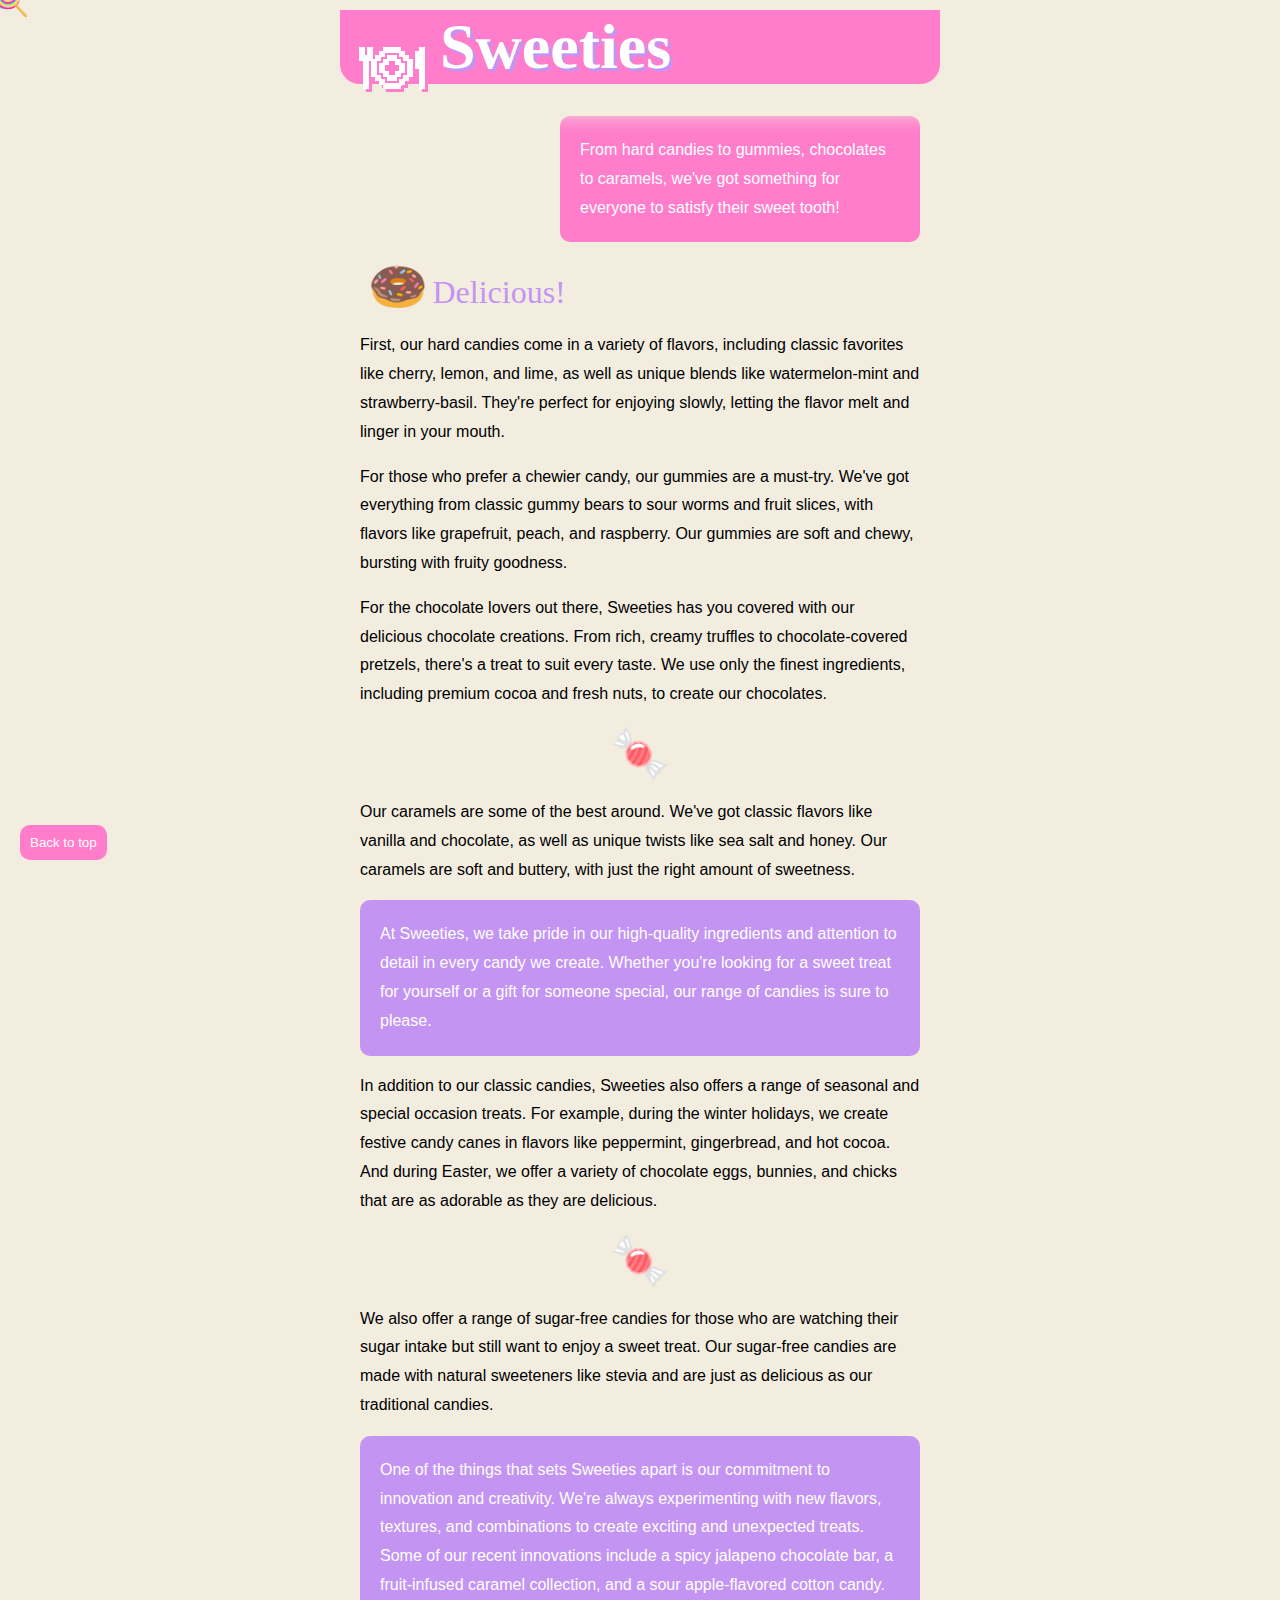
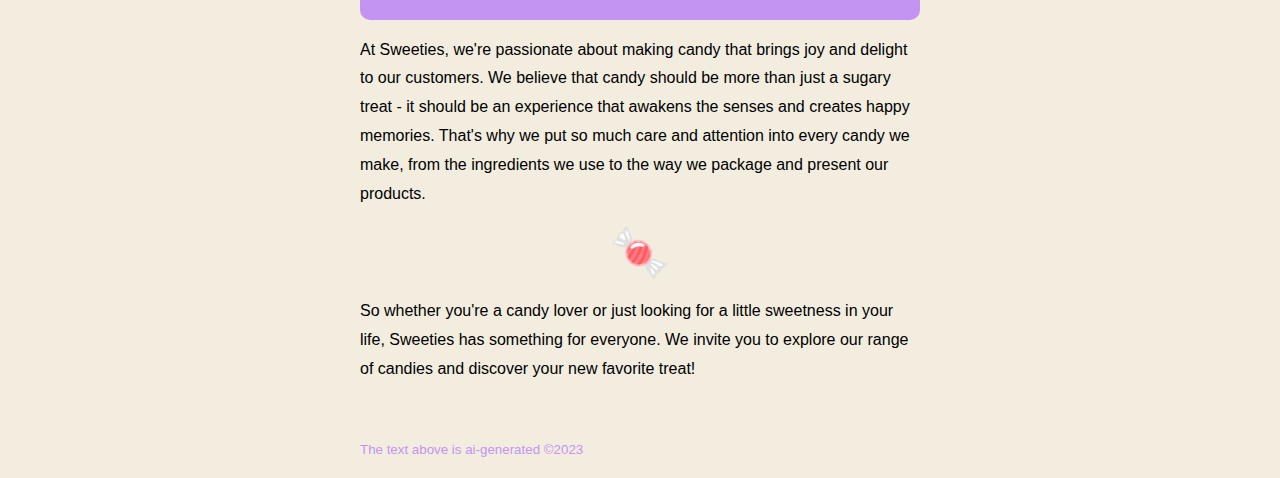
<file: css-positioning/code-class/index.html>
<!DOCTYPE html>
<html lang="en">
  <head>
    <meta charset="utf-8" />
    <meta
      name="viewport"
      content="width=device-width, initial-scale=1, shrink-to-fit=no"
    />
    <title>CSS Positioning</title>
    <link rel="stylesheet" href="./css/styles.css" />
  </head>
  <body>
    <header class="header">
      <h1 class="header__headline">
        Sweeties<span class="plate" role="img" aria-label="A plate">🍽</span>
      </h1>
    </header>

    <main class="content">
      <section class="content__section">
        <p class="content__text">
          From hard candies to gummies, chocolates to caramels, we've got
          something for everyone to satisfy their sweet tooth!
        </p>
        <span class="donut" role="img" aria-label="A chocolate donut">🍩</span>
        <span class="donut-text">Delicious!</span>
        <p class="content__text">
          First, our hard candies come in a variety of flavors, including
          classic favorites like cherry, lemon, and lime, as well as unique
          blends like watermelon-mint and strawberry-basil. They're perfect for
          enjoying slowly, letting the flavor melt and linger in your mouth.
        </p>
        <p class="content__text">
          For those who prefer a chewier candy, our gummies are a must-try.
          We've got everything from classic gummy bears to sour worms and fruit
          slices, with flavors like grapefruit, peach, and raspberry. Our
          gummies are soft and chewy, bursting with fruity goodness.
        </p>
        <p class="content__text">
          For the chocolate lovers out there, Sweeties has you covered with our
          delicious chocolate creations. From rich, creamy truffles to
          chocolate-covered pretzels, there's a treat to suit every taste. We
          use only the finest ingredients, including premium cocoa and fresh
          nuts, to create our chocolates.
        </p>
        <span class="separator" role="img" aria-label="A piece of hard candy"
          >🍬</span
        >
        <p class="content__text">
          Our caramels are some of the best around. We've got classic flavors
          like vanilla and chocolate, as well as unique twists like sea salt and
          honey. Our caramels are soft and buttery, with just the right amount
          of sweetness.
        </p>
        <p class="content__text content__text--info">
          <span
            class="content__accent"
            role="img"
            aria-label="A piece of hard candy"
            >🍭</span
          >
          At Sweeties, we take pride in our high-quality ingredients and
          attention to detail in every candy we create. Whether you're looking
          for a sweet treat for yourself or a gift for someone special, our
          range of candies is sure to please.
        </p>
        <p class="content__text">
          In addition to our classic candies, Sweeties also offers a range of
          seasonal and special occasion treats. For example, during the winter
          holidays, we create festive candy canes in flavors like peppermint,
          gingerbread, and hot cocoa. And during Easter, we offer a variety of
          chocolate eggs, bunnies, and chicks that are as adorable as they are
          delicious.
        </p>
        <span class="separator" role="img" aria-label="A piece of hard candy"
          >🍬</span
        >
        <p class="content__text">
          We also offer a range of sugar-free candies for those who are watching
          their sugar intake but still want to enjoy a sweet treat. Our
          sugar-free candies are made with natural sweeteners like stevia and
          are just as delicious as our traditional candies.
        </p>
        <p class="content__text content__text--info">
          <span
            class="content__accent"
            role="img"
            aria-label="A piece of hard candy"
            >🍭</span
          >
          One of the things that sets Sweeties apart is our commitment to
          innovation and creativity. We're always experimenting with new
          flavors, textures, and combinations to create exciting and unexpected
          treats. Some of our recent innovations include a spicy jalapeno
          chocolate bar, a fruit-infused caramel collection, and a sour
          apple-flavored cotton candy.
        </p>
        <p class="content__text">
          At Sweeties, we're passionate about making candy that brings joy and
          delight to our customers. We believe that candy should be more than
          just a sugary treat - it should be an experience that awakens the
          senses and creates happy memories. That's why we put so much care and
          attention into every candy we make, from the ingredients we use to the
          way we package and present our products.
        </p>
        <span class="separator" role="img" aria-label="A piece of hard candy"
          >🍬</span
        >
        <p class="content__text">
          So whether you're a candy lover or just looking for a little sweetness
          in your life, Sweeties has something for everyone. We invite you to
          explore our range of candies and discover your new favorite treat!
        </p>
      </section>
      <button class="button">
        <a class="button__link" href="#">Back to top</a>
      </button>
    </main>

    <footer class="footer">
      <small>The text above is ai-generated ©2023</small>
    </footer>
  </body>
</html>
</file>
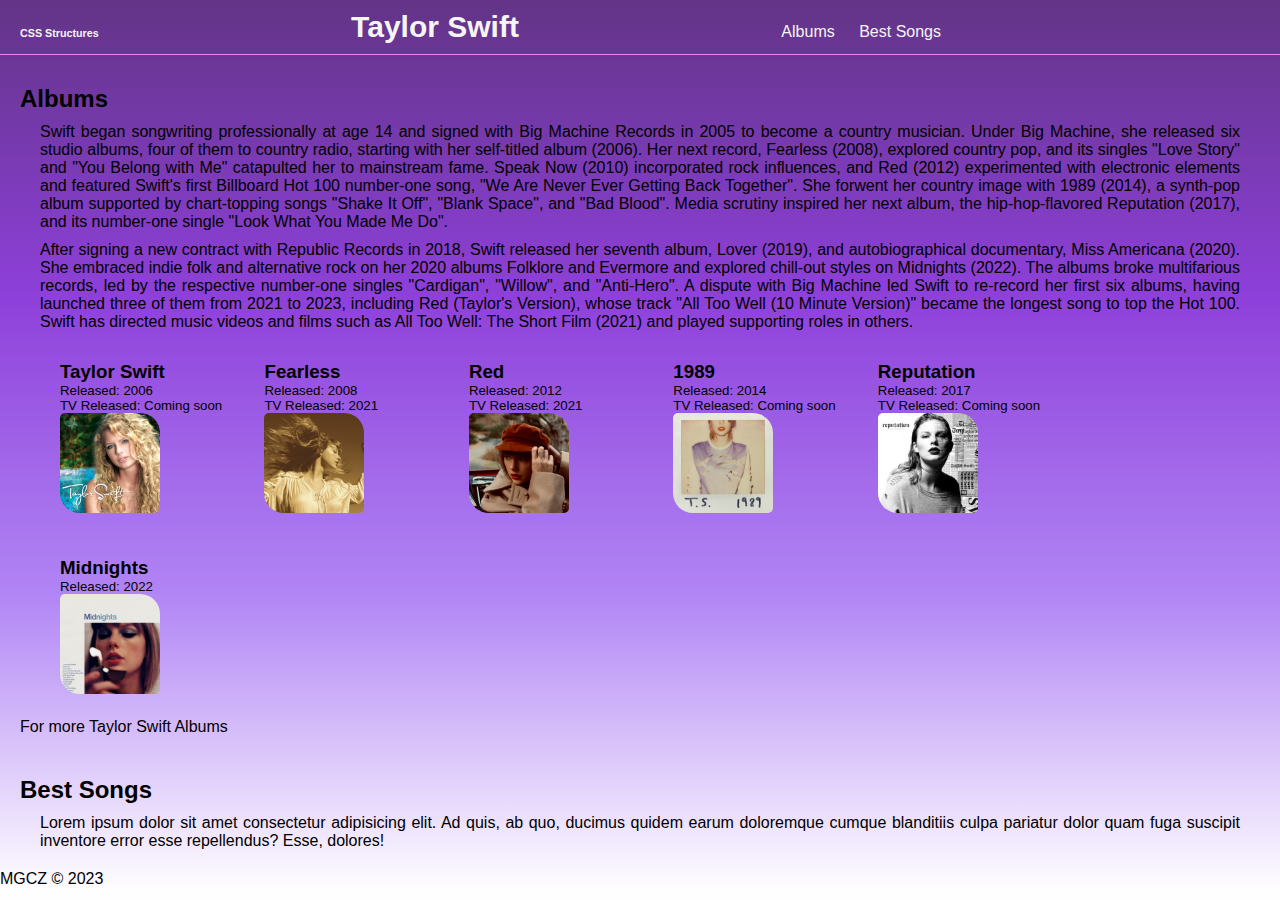
<file: css-structure/code-class/index.html>
<!DOCTYPE html>
<html lang="en">
  <head>
    <meta charset="UTF-8" />
    <meta http-equiv="X-UA-Compatible" content="IE=edge" />
    <meta name="viewport" content="width=device-width, initial-scale=1.0" />
    <title>CSS Structure</title>
    <link rel="stylesheet" href="./style.css" />
    <link rel="stylesheet" href="./css/navbar.css" />
    <link rel="stylesheet" href="./css/footer.css/" />
    <link rel="stylesheet" href="./css/global.css" />
    <link rel="shortcut icon" href="./public/favicon.ico" type="image/x-icon" />
  </head>
  <body>
    <nav>
      <h6>CSS Structures</h6>
      <h1>Taylor Swift</h1>
      <a href="./albums.html">Albums</a>
      <a
        href="https://variety.com/lists/best-taylor-swift-songs-ranked/tim-mcgraw/"
        target="_blank"
        >Best Songs</a
      >
    </nav>

    <main>
      <!-- Albums Section -->
      <section>
        <article>
          <h2>Albums</h2>
          <p>
            Swift began songwriting professionally at age 14 and signed with Big
            Machine Records in 2005 to become a country musician. Under Big
            Machine, she released six studio albums, four of them to country
            radio, starting with her self-titled album (2006). Her next record,
            Fearless (2008), explored country pop, and its singles "Love Story"
            and "You Belong with Me" catapulted her to mainstream fame. Speak
            Now (2010) incorporated rock influences, and Red (2012) experimented
            with electronic elements and featured Swift's first Billboard Hot
            100 number-one song, "We Are Never Ever Getting Back Together". She
            forwent her country image with 1989 (2014), a synth-pop album
            supported by chart-topping songs "Shake It Off", "Blank Space", and
            "Bad Blood". Media scrutiny inspired her next album, the
            hip-hop-flavored Reputation (2017), and its number-one single "Look
            What You Made Me Do".
          </p>
          <p>
            After signing a new contract with Republic Records in 2018, Swift
            released her seventh album, Lover (2019), and autobiographical
            documentary, Miss Americana (2020). She embraced indie folk and
            alternative rock on her 2020 albums Folklore and Evermore and
            explored chill-out styles on Midnights (2022). The albums broke
            multifarious records, led by the respective number-one singles
            "Cardigan", "Willow", and "Anti-Hero". A dispute with Big Machine
            led Swift to re-record her first six albums, having launched three
            of them from 2021 to 2023, including Red (Taylor's Version), whose
            track "All Too Well (10 Minute Version)" became the longest song to
            top the Hot 100. Swift has directed music videos and films such as
            All Too Well: The Short Film (2021) and played supporting roles in
            others.
          </p>
        </article>

        <ul>
          <li>
            <h3>Taylor Swift</h3>
            <h5>Released: 2006</h5>
            <h5>TV Released: Coming soon</h5>

            <img src="./img/Taylor_Swift_Album.png" alt="Taylor Swift Album" />
          </li>
          <li>
            <h3>Fearless</h3>
            <h5>Released: 2008</h5>
            <h5>TV Released: 2021</h5>
            <img src="./img/Fearless_TV.png" alt="Fearless TV Album" />
          </li>

          <li>
            <h3>Red</h3>
            <h5>Released: 2012</h5>
            <h5>TV Released: 2021</h5>
            <img src="./img/Red_TV.png" alt="Red TV Album" />
          </li>
          <li>
            <h3>1989</h3>
            <h5>Released: 2014</h5>
            <h5>TV Released: Coming soon</h5>
            <img src="./img/1989_Album.png" alt="1989 Album" />
          </li>
          <li>
            <h3>Reputation</h3>
            <h5>Released: 2017</h5>
            <h5>TV Released: Coming soon</h5>
            <img src="./img/Reputation_Album.png" alt="Reputation Album" />
          </li>
          <li>
            <h3>Midnights</h3>
            <h5>Released: 2022</h5>
            <img src="./img/Midnights_Album.png" alt="Midnights Album" />
          </li>
        </ul>
        <a href="./albums.html">For more Taylor Swift Albums</a>
      </section>

      <!-- Best Song Section -->
      <section>
        <h2>Best Songs</h2>
        <p>
          Lorem ipsum dolor sit amet consectetur adipisicing elit. Ad quis, ab
          quo, ducimus quidem earum doloremque cumque blanditiis culpa pariatur
          dolor quam fuga suscipit inventore error esse repellendus? Esse,
          dolores!
        </p>
      </section>
    </main>
    <footer>MGCZ &copy; 2023</footer>
  </body>
</html>
</file>
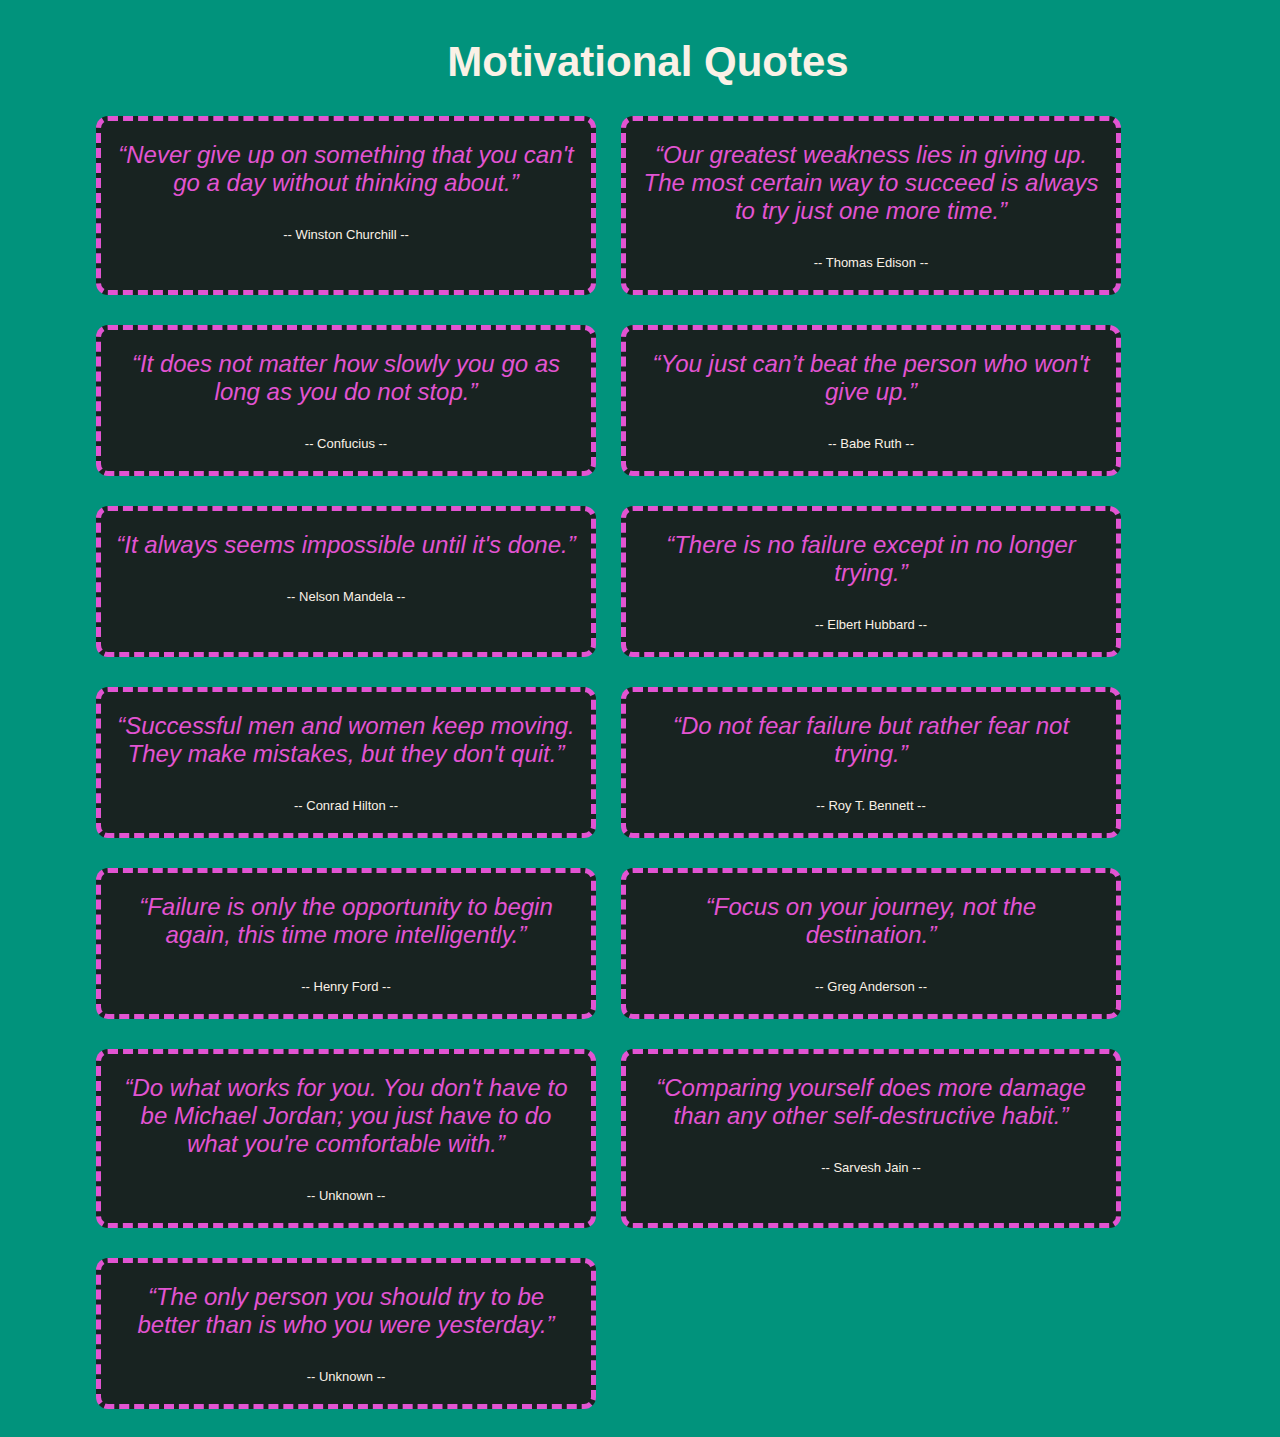
<file: test/code-class/media-query/index.html>
<!DOCTYPE html>
<html lang="en">
    <head>
        <meta charset="UTF-8" />
        <meta http-equiv="X-UA-Compatible" content="IE=edge" />
        <meta name="viewport" content="width=device-width, initial-scale=1.0" />
        <title>Media Query</title>
        <link rel="stylesheet" href="style.css" />
        <link
            rel="shortcut icon"
            href="./public/favicon.ico"
            type="image/x-icon"
        />
    </head>
    <body>
        <h1>Motivational Quotes</h1>
        <section id="quotes-container">
            <section class="quote">
                <h2>
                    “Never give up on something that you can't go a day without
                    thinking about.”
                </h2>
                <p>-- Winston Churchill --</p>
            </section>
            <section class="quote">
                <h2>
                    “Our greatest weakness lies in giving up. The most certain
                    way to succeed is always to try just one more time.”
                </h2>
                <p>-- Thomas Edison --</p>
            </section>
            <section class="quote">
                <h2>
                    “It does not matter how slowly you go as long as you do not
                    stop.”
                </h2>
                <p>-- Confucius --</p>
            </section>
            <section class="quote">
                <h2>“You just can’t beat the person who won't give up.”</h2>
                <p>-- Babe Ruth --</p>
            </section>
            <section class="quote">
                <h2>“It always seems impossible until it's done.”</h2>
                <p>-- Nelson Mandela --</p>
            </section>
            <section class="quote">
                <h2>“There is no failure except in no longer trying.”</h2>
                <p>-- Elbert Hubbard --</p>
            </section>
            <section class="quote">
                <h2>
                    “Successful men and women keep moving. They make mistakes,
                    but they don't quit.”
                </h2>
                <p>-- Conrad Hilton --</p>
            </section>
            <section class="quote">
                <h2>“Do not fear failure but rather fear not trying.”</h2>
                <p>-- Roy T. Bennett --</p>
            </section>
            <section class="quote">
                <h2>
                    “Failure is only the opportunity to begin again, this time
                    more intelligently.”
                </h2>
                <p>-- Henry Ford --</p>
            </section>
            <section class="quote">
                <h2>“Focus on your journey, not the destination.”</h2>
                <p>-- Greg Anderson --</p>
            </section>
            <section class="quote">
                <h2>
                    “Do what works for you. You don't have to be Michael Jordan;
                    you just have to do what you're comfortable with.”
                </h2>
                <p>-- Unknown --</p>
            </section>
            <section class="quote">
                <h2>
                    “Comparing yourself does more damage than any other
                    self-destructive habit.”
                </h2>
                <p>-- Sarvesh Jain --</p>
            </section>
            <section class="quote">
                <h2>
                    “The only person you should try to be better than is who you
                    were yesterday.”
                </h2>
                <p>-- Unknown --</p>
            </section>
        </section>
    </body>
</html>
</file>
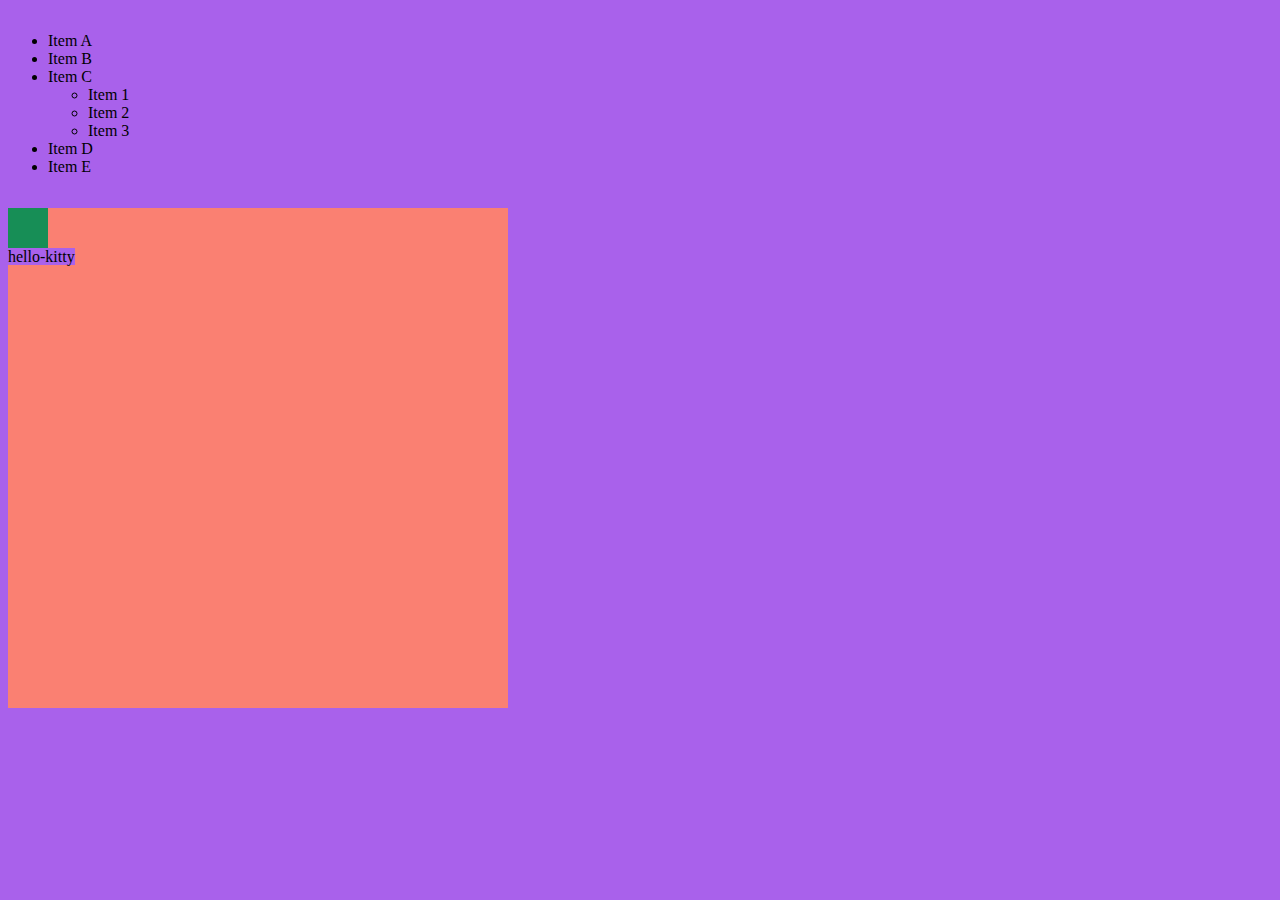
<file: test/code-class/responsive-units/index.html>
<!DOCTYPE html>
<html lang="en">
  <head>
    <meta charset="UTF-8" />
    <meta name="viewport" content="width=device-width, initial-scale=1.0" />
    <link rel="shortcut icon" href="./public/favicon.ico" type="image/x-icon" />
    <title>Unit Responsive</title>
    <link rel="stylesheet" href="style.css"
  </head>
  <body>
    <ul>
      <li>Item A</li>
      <li>Item B</li>
      <li>
        Item C
        <ul>
          <li>Item 1</li>
          <li>Item 2</li>
          <li>Item 3</li>
        </ul>
      </li>
      <li>Item D</li>
      <li>Item E</li>
    </ul>
    <div class="square-big">
        <div class="square-small"> 
        </div>
        <picture> 
            <source media="(min-width)"
            <img src="https://www.wikihow.com/images/3/35/Draw-Hello-Kitty-Step-17-Version-2.jpg" 
            alt="">hello-kitty</picture>
  </body>
</html>
</file>
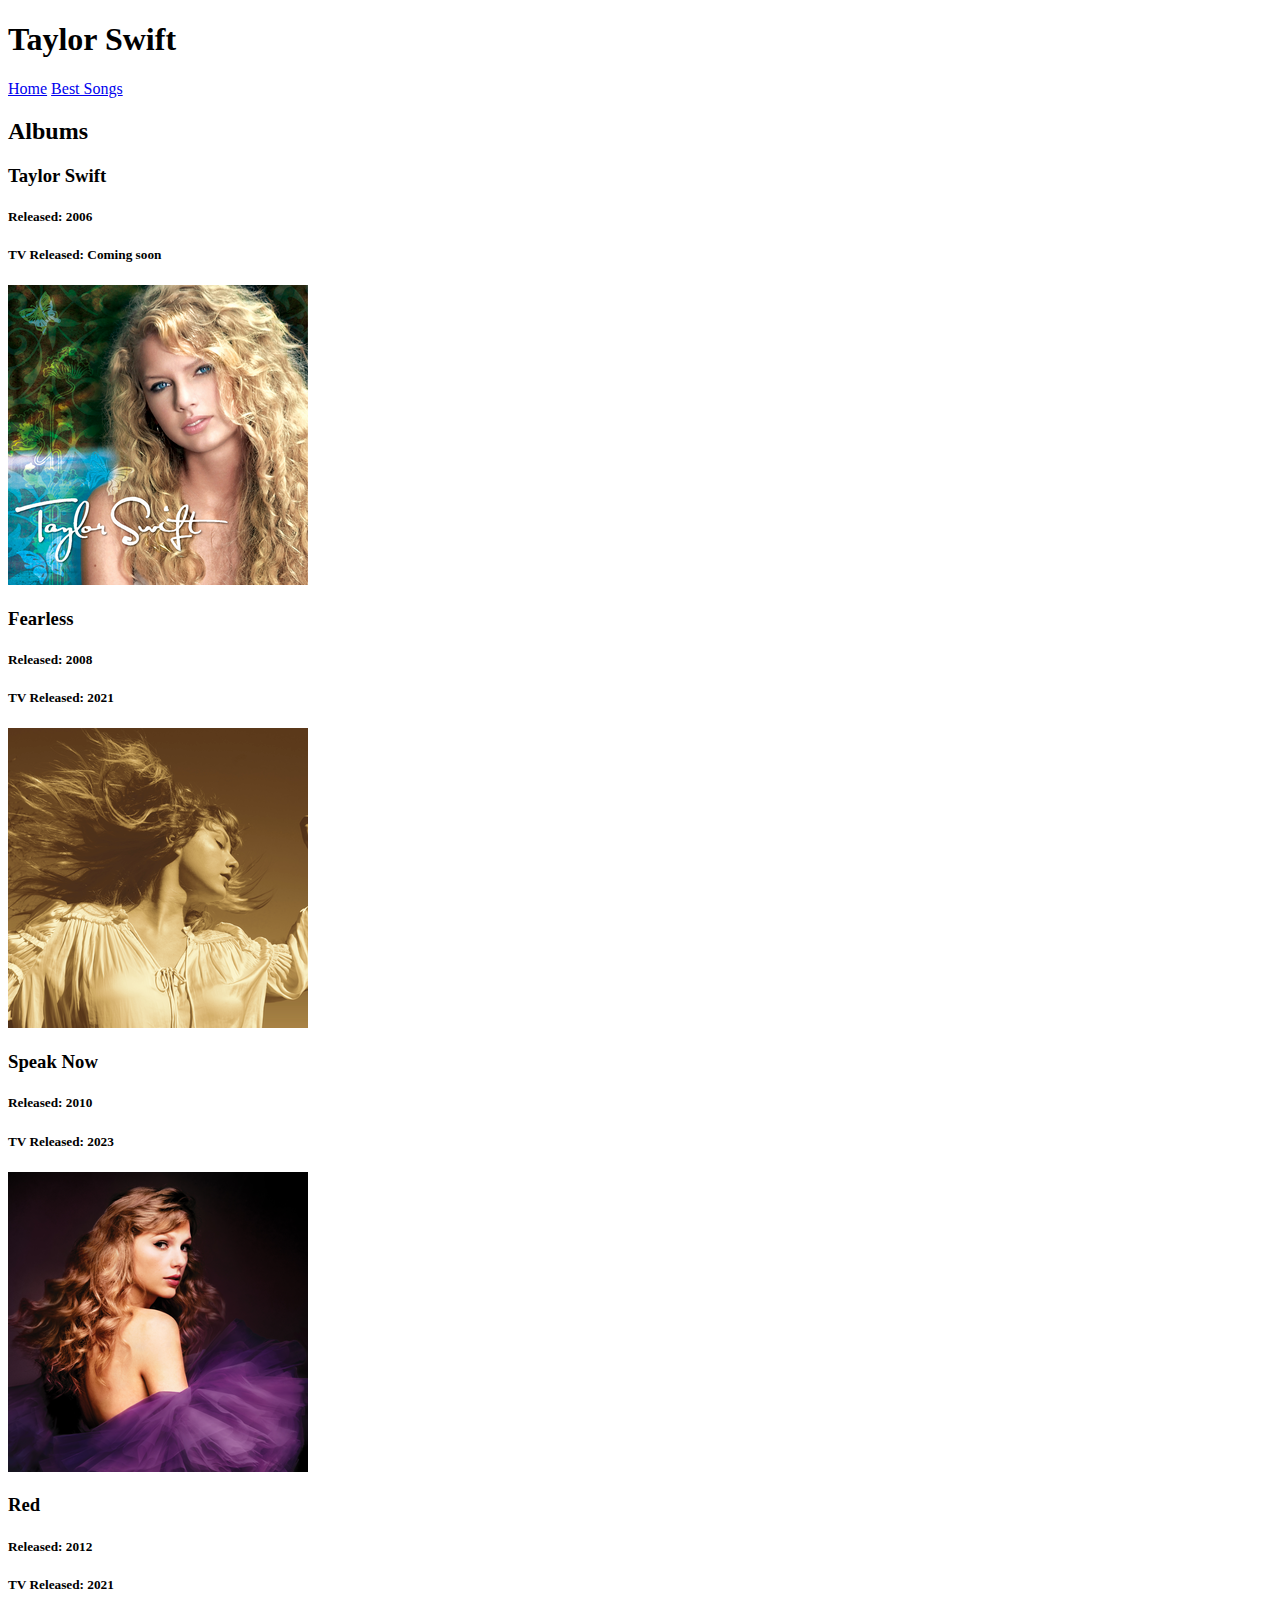
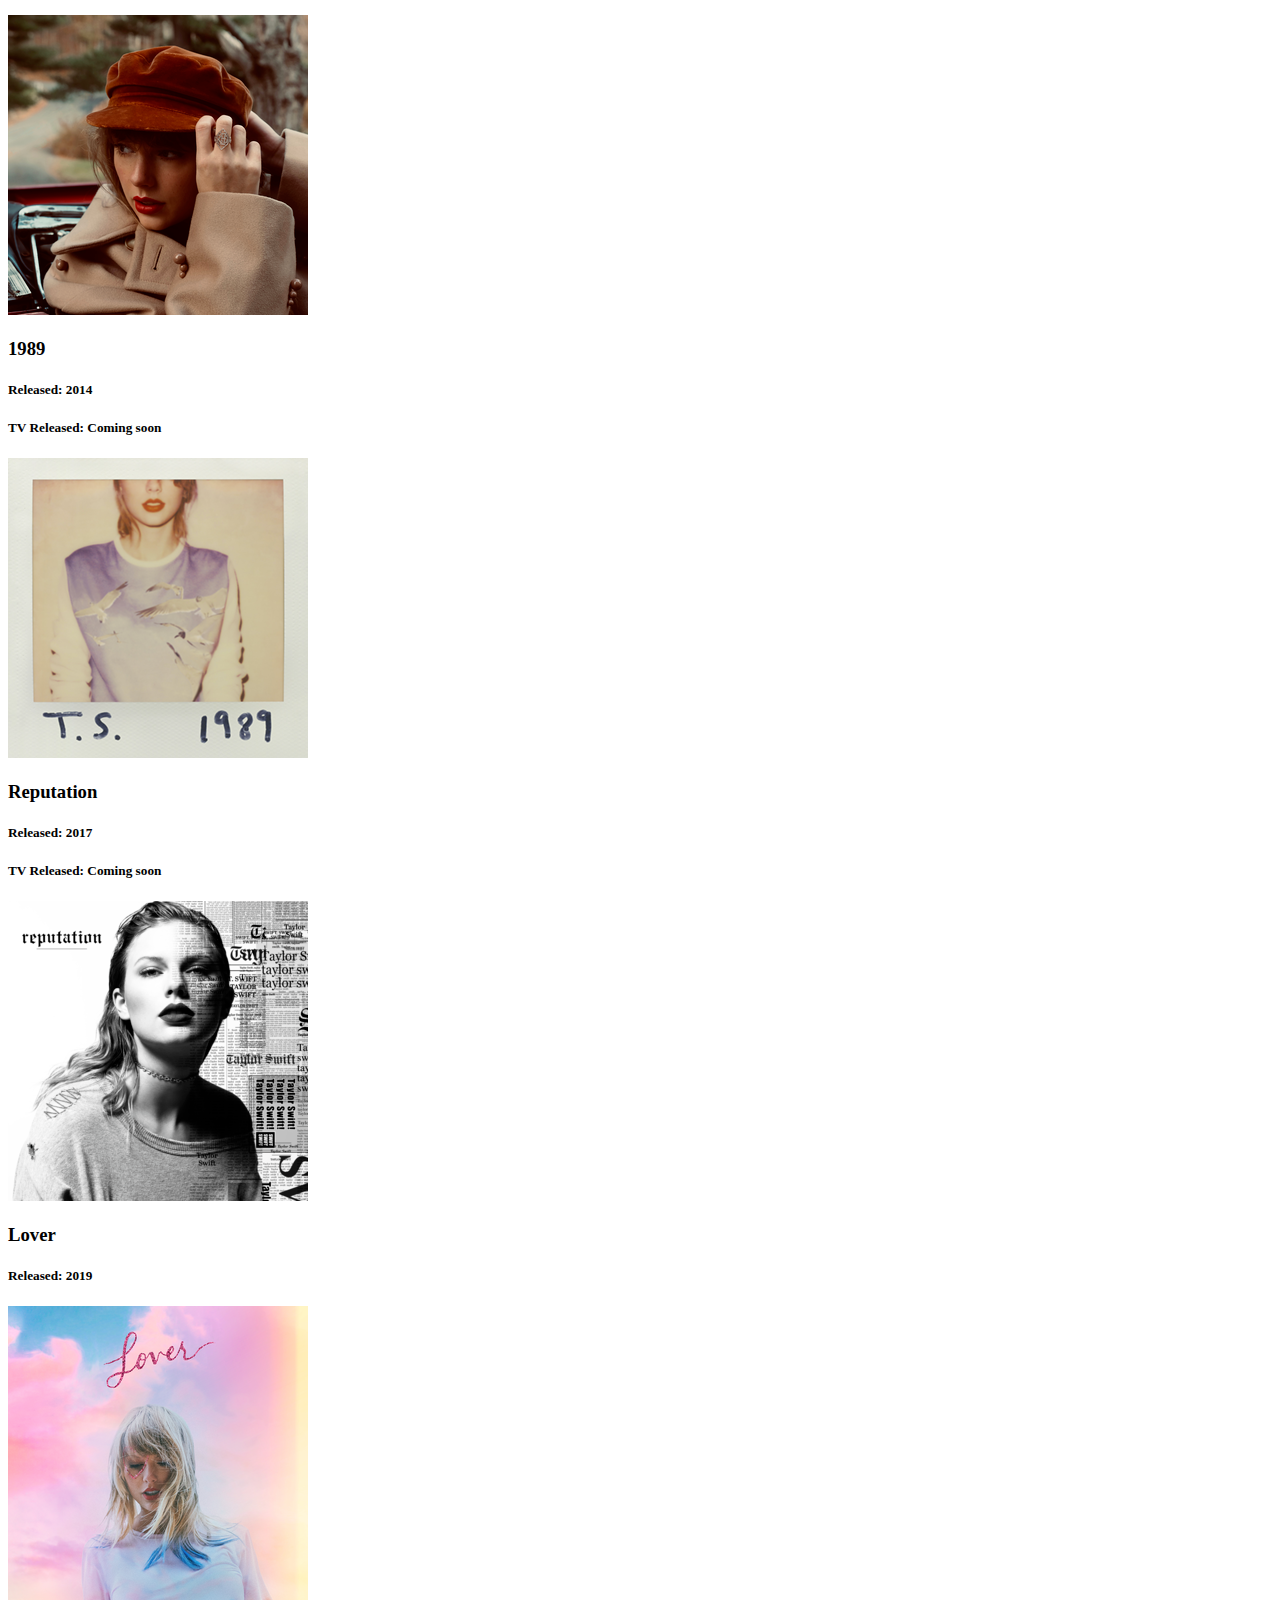
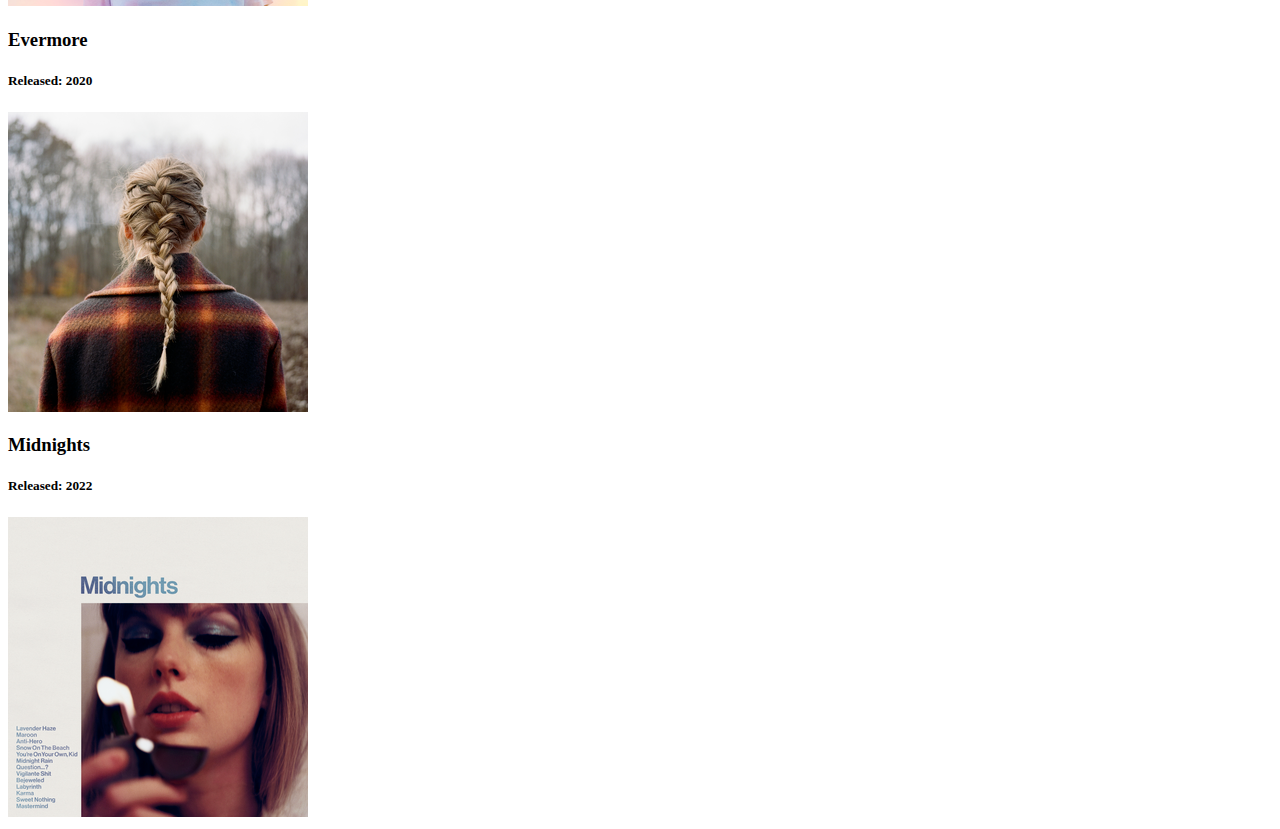
<file: css-structure/code-class/albums.html>
<!DOCTYPE html>
<html lang="en">
    <head>
        <meta charset="UTF-8" />
        <meta name="viewport" content="width=device-width, initial-scale=1.0" />
        <title>Taylor Swift Albums</title>
        <link
            rel="shortcut icon"
            href="./public/favicon.ico"
            type="image/x-icon"
        />
        <link rel="stylesheet" href="./albums.html" />
    </head>
    <body>
        <nav class="navbar">
            <h1 class="navbar__title">Taylor Swift</h1>
            <a href="./index.html">Home</a>
            <a href="https://variety.com/lists/best-taylor-swift-songs-ranked/tim-mcgraw/" target="_blank">Best Songs</a>
        </nav>
        <main>
            <h2>Albums</h2>
            <section>
                <h3>Taylor Swift</h3>
                <h5>Released: 2006</h5>
                <h5>TV Released: Coming soon</h5>

                <img
                    src="./img/Taylor_Swift_Album.png"
                    alt="Taylor Swift Album"
                />
            </section>
            <section>
                <h3>Fearless</h3>
                <h5>Released: 2008</h5>
                <h5>TV Released: 2021</h5>
                <img src="./img/Fearless_TV.png" alt="Fearless TV Album" />
            </section>
            <section>
                <h3>Speak Now</h3>
                <h5>Released: 2010</h5>
                <h5>TV Released: 2023</h5>
                <img src="./img/Speak_Now_TV.png" alt="Speak Now TV Album" />
            </section>
            <section>
                <h3>Red</h3>
                <h5>Released: 2012</h5>
                <h5>TV Released: 2021</h5>
                <img src="./img/Red_TV.png" alt="Red TV Album" />
            </section>
            <section>
                <h3>1989</h3>
                <h5>Released: 2014</h5>
                <h5>TV Released: Coming soon</h5>
                <img src="./img/1989_Album.png" alt="1989 Album" />
            </section>
            <section>
                <h3>Reputation</h3>
                <h5>Released: 2017</h5>
                <h5>TV Released: Coming soon</h5>
                <img src="./img/Reputation_Album.png" alt="Reputation Album" />
            </section>
            <section>
                <h3>Lover</h3>
                <h5>Released: 2019</h5>
                <img src="./img/Lover_album.png" alt="Lover Album" />
            </section>
            <section>
                <h3>Evermore</h3>
                <h5>Released: 2020</h5>
                <img src="./img/Evermore_Album.png" alt="Evermore Album" />
            </section>
            <section>
                <h3>Midnights</h3>
                <h5>Released: 2022</h5>
                <img src="./img/Midnights_Album.png" alt="Midnights Album" />
            </section>
        </section>
    </body>
</html>
</file>
<file: css-positioning/code-class/css/styles.css>
*,
*::before,
*::after {
  box-sizing: border-box;
}

body {
  max-width: 600px;
  margin: 0 auto;
  padding: 0;
  background: #f2eddf;
  font-family: -apple-system, BlinkMacSystemFont, "Segoe UI", Roboto, Helvetica,
    Arial, sans-serif, "Apple Color Emoji", "Segoe UI Emoji", "Segoe UI Symbol";
}

.header {
  width: 100%;
  max-width: 600px;
  margin: 0 auto;
  background: #ff7dcb;
  border-bottom-left-radius: 20px;
  border-bottom-right-radius: 20px;
  box-shadow: 0px 0px 20px 30px #f2eddf;
}

.header__headline {
  margin: 0;
  padding-inline-start: 100px;
  color: #fff;
  font-family: Brush Script Mt;
  font-size: 4rem;
  text-shadow: 3px 3px 0px #c394f2;
}

.plate {
  text-shadow: 3px 3px 0px #ff7dcb;
}

.content {
  padding: 100px 20px 20px 20px;
}

.content__text {
  line-height: 1.8rem;
}

.content__text:nth-child(1) {
  margin-inline-start: 200px;
  background: #ff7dcb;
  color: #fff;
  padding: 20px;
  border-radius: 10px;
}

.donut {
  padding-inline-start: 8px;
  font-size: 3rem;
}

.donut-text {
  font-family: Brush Script Mt;
  font-size: 2rem;
  color: #c394f2;
}

.separator {
  display: block;
  width: 100%;
  font-size: 3rem;
  text-align: center;
}

.button {
  appearance: none;
  border: none;
  background: #ff7dcb;
  padding: 10px;
  border-radius: 10px;
}

.button__link {
  color: #fff;
  text-decoration: none;
}

.footer {
  padding: 20px;
  color: #c394f2;
}

.content__text--info {
  background: #c394f2;
  padding: 20px;
  border-radius: 10px;
  color: #fff;
}

.content__accent {
  font-size: 2rem;
}

.header {
  position: fixed;
  top: 10px;
}

.button {
  position: fixed;
  left: 20px;
  bottom: 40px;
  z-index: 1;
}

.donut {
  position: sticky;
  top: 30px;
}

.header__headline {
  position: relative;
}

.plate {
  position: absolute;
  top: 20px;
  left: 20px;
}

.content__accent {
  position: absolute;
  top: -15px;
  left: -10px;
}

.content__text--info {
  top: 10px;
  left: 15px;
}
</file>
<file: css-structure/code-class/style.css>
body {
  width: 100%;
  min-height: 100vh;

  background: var(--primary-color);
  background: linear-gradient(
    rgba(98, 52, 134, 1) 0%,
    rgba(142, 64, 218, 1) 33%,
    rgba(177, 133, 245, 1) 66%,
    rgba(255, 254, 255, 1) 99%
  );
}

a {
  color: whitesmoke;
  text-decoration: none;
}

/* -----------------------------------------------
                    Main
--------------------------------------------------- */

main {
  margin-top: 20px;
  padding: 10px 20px;
}

main p {
  margin: 10px 20px;
  text-align: justify;
}

ul > li {
  display: inline-table;
  width: 200px;
  margin: 20px 0;
}

main > section > ul > li > h5 {
  font-weight: 400;
}

main a {
  width: 100%;
  color: rgb(5, 0, 0);
  text-align: center;
}

img {
  width: 100px;
  border-radius: 5px 20px 5px;
  margin: 0 auto;
}

section:nth-child(2) {
  margin-top: 40px;
  /* background-color: red; */
}
</file>
<file: css-structure/code-class/css/navbar.css>
/* -----------------------------------------------
                    Navbar
--------------------------------------------------- */
nav {
  padding: 10px 20px;
  width: 100%;
  color: whitesmoke;
  border-bottom: 1px solid violet;
  gap: 20px;
}

nav h6 {
  display: inline;
}

nav h1 {
  display: inline;
  text-align: center;
  font-size: 30px;
  margin: 20%;
}

nav a {
  padding: 10px;
}

.navbar {
  background-color: brown;
}

.navbar__title {
  color: aquamarine;
}
</file>
<file: css-structure/code-class/css/global.css>
/* Variable in css*/
:root {
  --primary-color: rgb(98, 52, 134);
  --primary-color: rgba(255, 254, 255, 1);
  --black-color: black;
}

body {
  width: 100%;
  min-height: 100vh;

  background: var(--primary-color);
  background: linear-gradient(
    rgba(98, 52, 134, 1) 0%,
    rgba(142, 64, 218, 1) 33%,
    rgba(177, 133, 245, 1) 66%,
    rgba(255, 254, 255, 1) 99%
  );
}

* {
  box-sizing: border-box;
  font-family: Verdana, Geneva, Tahoma, sans-serif;
  margin: 0px;
}
</file>
<file: test/code-class/media-query/style.css>
* {
  font-family: Arial, Helvetica, sans-serif;
  box-sizing: border-box;
}

:root {
  --primary-dark-color: #01937c;
  --primary-color: #01937c;
  --secondary-color: #faf1e6;
  --font-color: #ffc074;
}

body {
  width: 100%;
  min-height: 100vh;
  text-align: center;
  padding: 10px;
  background-color: var(--primary-dark-color);
}

#quotes-container {
  width: 90%;
  margin: 0 5%;
  text-align: center;
  display: flex;
  flex-direction: column;

  justify-items: center;
}

.quote {
  margin: 10px 15px;
  margin-right: 0px;
  border-radius: 12px;
  border: 3px solid var(--secondary-color);
  background-color: var(--primary-color);
}

h1 {
  width: 100%;
  text-align: center;
  margin: 20px 0px;
  color: var(--secondary-color);
  font-size: 42px;
}

h2,
p {
  text-align: center;
  padding: 10px 15px;
  margin: 10px 0px;
  border-radius: 12px;
  background-color: transparent;
}

p {
  color: var(--secondary-color);
  font-size: small;
}

h2 {
  color: var(--font-color);
  font-weight: 500;
  font-style: italic;
}

/* Media Queries */

@media screen and (min-width: 900px) {
  /* we write the style that we want to change */
  :root {
    --primary-dark-color: #080193;
    --primary-color: #11b930;
    --secondary-color: #e7e7ee;
    --font-color: #eb39d7;
  }
  #quotes-container {
    flex-direction: row;
    flex-wrap: wrap;
    gap: 10px;
  }
  .quote {
    width: 500px;
    border: 5px double var(--secondary-color);
  }

  @media screen and (min-width: 1024px) {
    :root {
        --primary-dark-color: #01937c;
        --primary-color: #182321;
        --secondary-color: #faf1e6;
        --font-color: #e254d2;
    
  }
  .quote {
    border: 5px dashed var(--font-color);
  }

  @media (prefers-color-scheme: dark) {
    :root {
        --primary-dark-color: #01937c;
        --primary-color: #182321;
        --secondary-color: #2c3fe8;
        --font-color: #e254d2;
  }

  .quote {
    border: 5px dashed var(--primary-color);
  }

}
</file>
<file: test/code-class/responsive-units/style.css>
* {
  box-sizing: border-box;
  background-color: rgb(169, 97, 235);
}

ul {
  font-size: 2rem;
}

li {
  font-size: 1rem;
}

.square-big {
  width: 500px;
  height: 500px;
  background-color: salmon;
}
.square-small {
  width: 40px;
  height: 40px;
  background-color: rgb(23, 142, 86);
}
</file>
